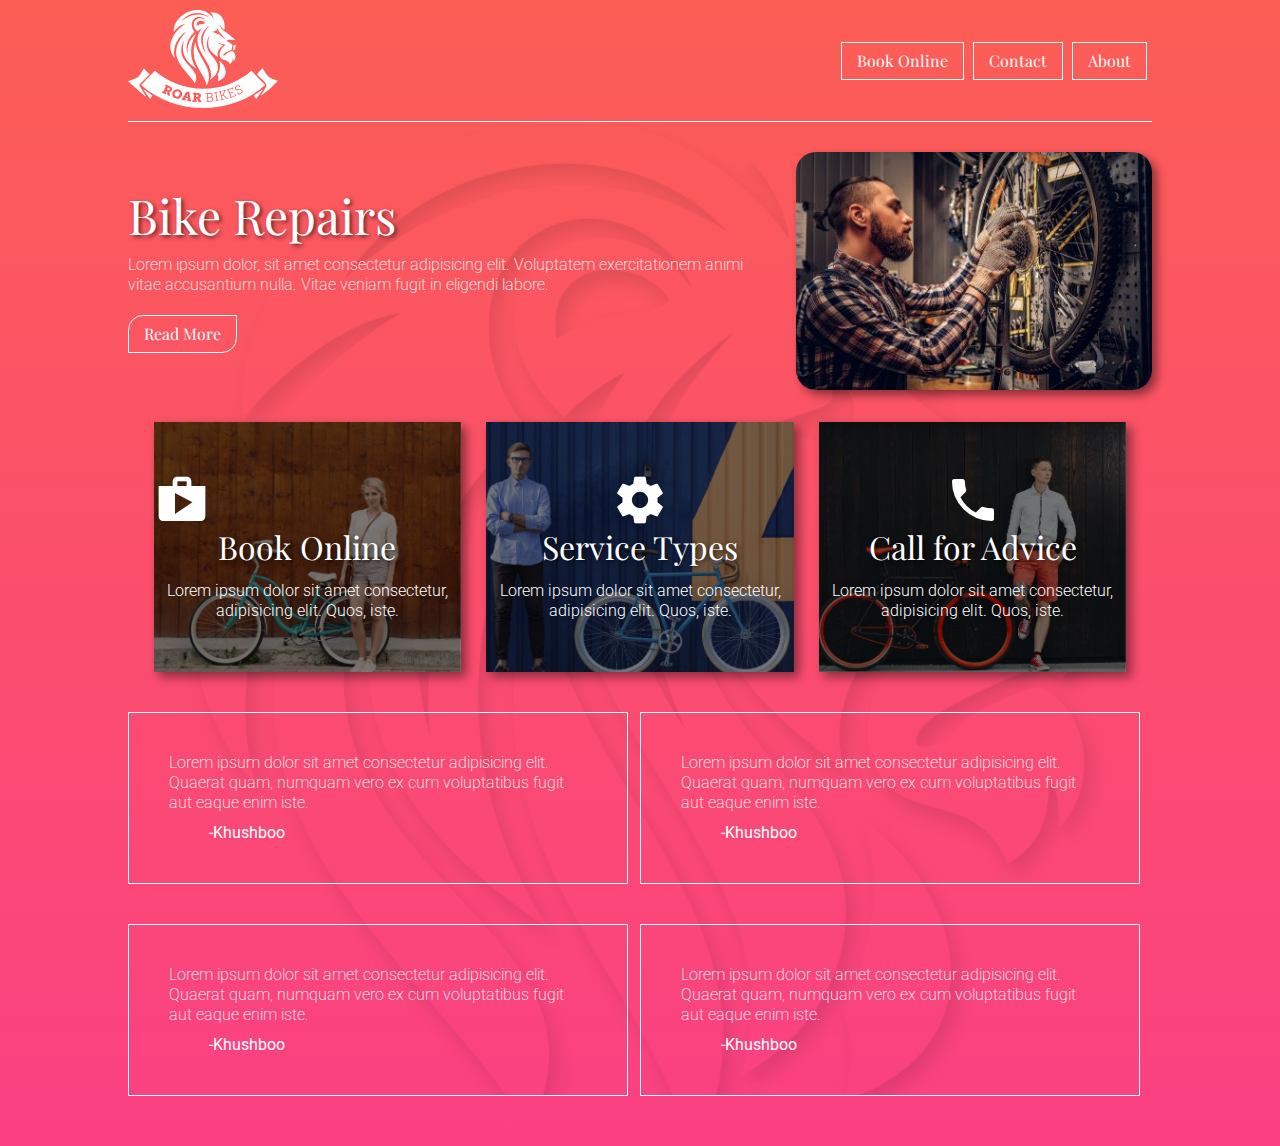
<file: index.html>
<!DOCTYPE html>
<html lang="en">

<head>
    <meta charset="UTF-8">
    <meta http-equiv="X-UA-Compatible" content="IE=edge">
    <meta name="viewport" content="width=device-width, initial-scale=1.0">
    <title>Roar Bikes</title>
    <link rel="stylesheet" href="css-reset.css">
    <link rel="stylesheet" href="style.css">
    <link
        href="https://fonts.googleapis.com/css2?family=Playfair+Display:ital,wght@0,400;0,500;0,600;0,700;0,800;0,900;1,400;1,500;1,600;1,700;1,800;1,900&family=Roboto:ital,wght@0,100;0,300;0,400;0,500;0,700;0,900;1,100;1,300;1,400;1,500;1,700;1,900&display=swap"
        rel="stylesheet">
    <link href="https://fonts.googleapis.com/icon?family=Material+Icons" rel="stylesheet">
</head>

<body>
    <div class="container">
        <header>
            <div class="logo-image">
                <a href="index.html"><img src="images/logo-roar-bikes.svg" alt="logo"></a>
            </div>
            <nav>
                <div class="nav-button">
                    <a href="#">Book Online</a>

                    <div class="dropdown">
                        <div class="nav-button"><a href="#">Onsite Service</a></div>
                        <div class="nav-button"><a href="#">Parts Delivery</a></div>
                        <div class="nav-button"><a href="#">Request Callback</a></div>
                    </div>

                </div>
                <div class="nav-button">
                    <a href="contact.html">Contact</a>
                </div>
                <div class="nav-button">
                    <a href="#">About</a>
                </div>
            </nav>
        </header>
        <main>
            <div class="herobox1">
                <h2>Bike Repairs</h2>
                <p>Lorem ipsum dolor, sit amet consectetur adipisicing elit. Voluptatem exercitationem animi vitae
                    accusantium nulla. Vitae veniam fugit in eligendi labore.</p>
                <a href="dummy.html" class="mybutton">Read More</a>
            </div>
            <div class="herobox2">
                <img src="images/image-bike-repair-service.jpg" alt="bike-repair-image">
            </div>
        </main>
        <div class="cards">
            <div class="card1">
                <a href="#">
                    <i class="material-icons mysize">shopping_bag</i>
                    <h3 class="cards-h3">Book Online</h3>
                    <p class="cards-p">Lorem ipsum dolor sit amet consectetur, adipisicing elit. Quos, iste.</p>
                </a>
            </div>
            <div class="card2">
                <a href="#">
                    <i class="material-icons mysize">settings</i>
                    <h3 class="cards-h3">Service Types</h3>
                    <p class="cards-p">Lorem ipsum dolor sit amet consectetur, adipisicing elit. Quos, iste.</p>
                </a>
            </div>
            <div class="card3">
                <a href="#">
                    <i class="material-icons mysize">phone</i>
                    <h3 class="cards-h3">Call for Advice</h3>
                    <p class="cards-p">Lorem ipsum dolor sit amet consectetur, adipisicing elit. Quos, iste.</p>
                </a>
            </div>
        </div>
        <div class="testimonials">
            <div class="tbox">
                <p>Lorem ipsum dolor sit amet consectetur adipisicing elit. Quaerat quam, numquam vero ex cum
                    voluptatibus fugit aut eaque enim iste.</p>
                <p>-Khushboo</p>
            </div>
            <div class="tbox">
                <p>Lorem ipsum dolor sit amet consectetur adipisicing elit. Quaerat quam, numquam vero ex cum
                    voluptatibus fugit aut eaque enim iste.</p>
                <p>-Khushboo</p>
            </div>
            <div class="tbox">
                <p>Lorem ipsum dolor sit amet consectetur adipisicing elit. Quaerat quam, numquam vero ex cum
                    voluptatibus fugit aut eaque enim iste.</p>
                <p>-Khushboo</p>
            </div>
            <div class="tbox">
                <p>Lorem ipsum dolor sit amet consectetur adipisicing elit. Quaerat quam, numquam vero ex cum
                    voluptatibus fugit aut eaque enim iste.</p>
                <p>-Khushboo</p>
            </div>
        </div>
    </div>
</body>

</html>
</file>
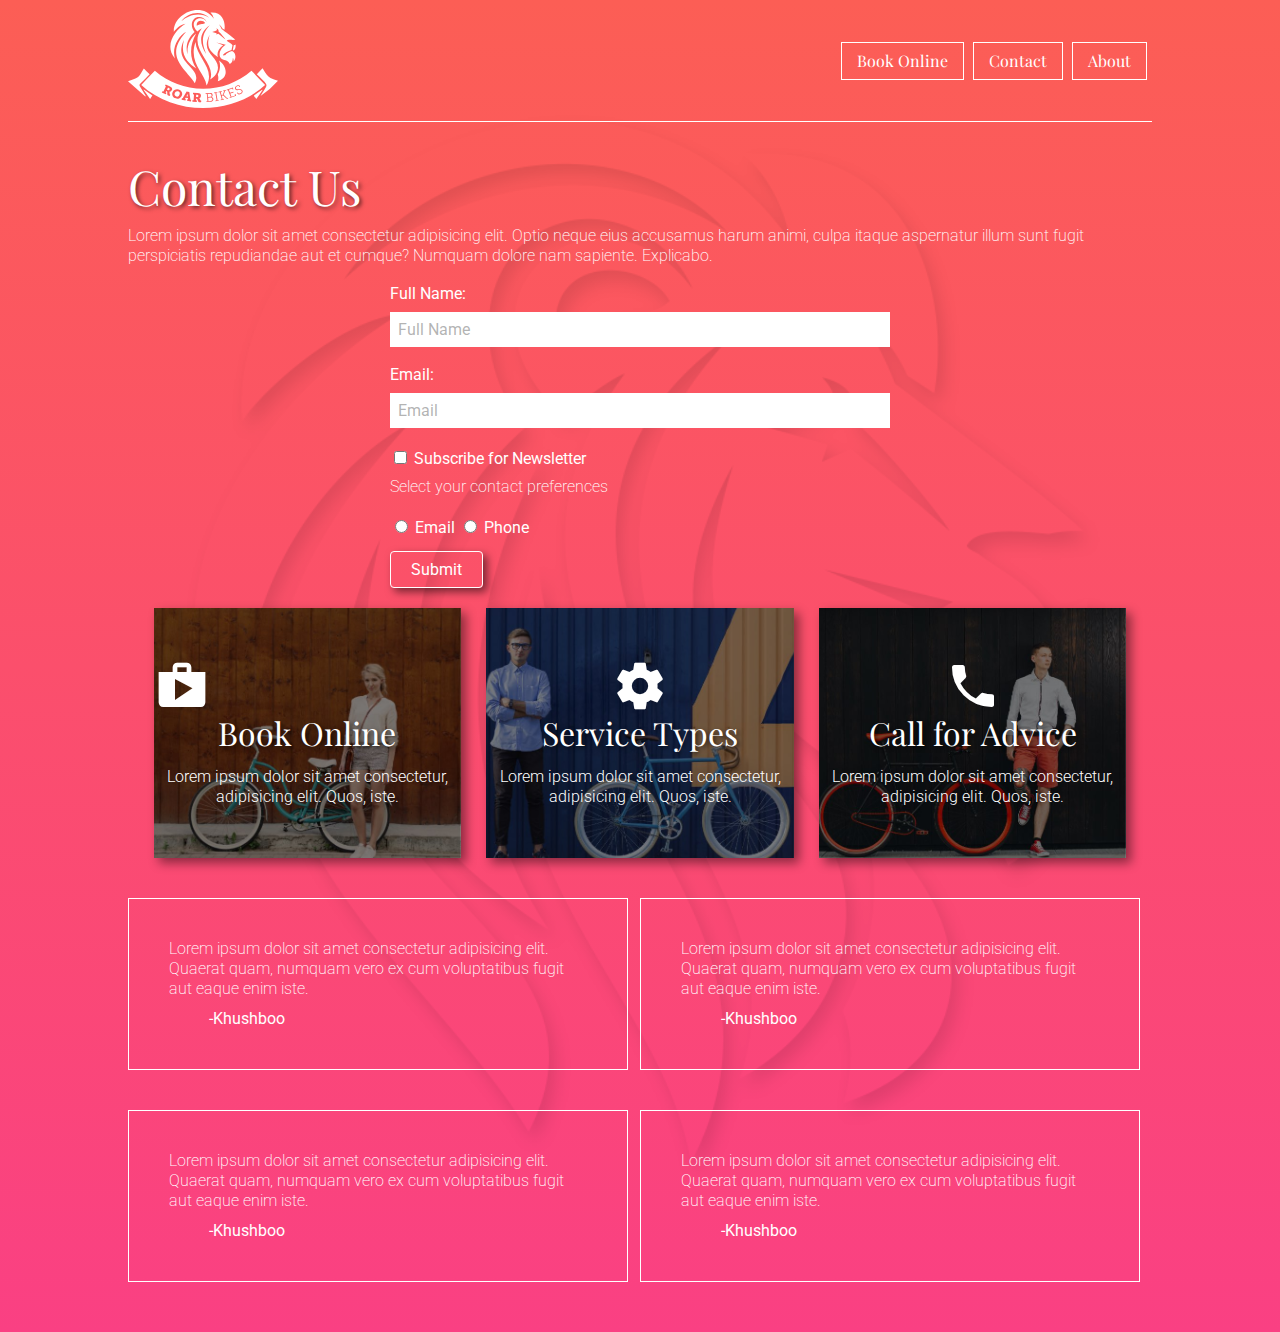
<file: contact.html>
<!DOCTYPE html>
<html lang="en">

<head>
    <meta charset="UTF-8">
    <meta http-equiv="X-UA-Compatible" content="IE=edge">
    <meta name="viewport" content="width=device-width, initial-scale=1.0">
    <title>Roar Bikes - Contact Page</title>
    <link rel="stylesheet" href="css-reset.css">
    <link rel="stylesheet" href="style.css">
    <link
        href="https://fonts.googleapis.com/css2?family=Playfair+Display:ital,wght@0,400;0,500;0,600;0,700;0,800;0,900;1,400;1,500;1,600;1,700;1,800;1,900&family=Roboto:ital,wght@0,100;0,300;0,400;0,500;0,700;0,900;1,100;1,300;1,400;1,500;1,700;1,900&display=swap"
        rel="stylesheet">
    <link href="https://fonts.googleapis.com/icon?family=Material+Icons" rel="stylesheet">
    <meta name="description"
        content="This page is of roar bikes and this bikes are very popular. Please contact in case of any queries.">
</head>

<body>
    <div class="container">
        <header>
            <div class="logo-image">
                <a href="index.html"><img src="images/logo-roar-bikes.svg" alt="logo"></a>
            </div>
            <nav>
                <div class="nav-button">
                    <a href="index.html">Book Online</a>

                    <div class="dropdown">
                        <div class="nav-button"><a href="#">Onsite Service</a></div>
                        <div class="nav-button"><a href="#">Parts Delivery</a></div>
                        <div class="nav-button"><a href="#">Request Callback</a></div>
                    </div>

                </div>
                <div class="nav-button">
                    <a href="#">Contact</a>
                </div>
                <div class="nav-button">
                    <a href="#">About</a>
                </div>
            </nav>
        </header>
        <div class="main2">
            <h2>Contact Us</h2>
            <p>
                Lorem ipsum dolor sit amet consectetur adipisicing elit. Optio neque eius accusamus harum animi, culpa
                itaque aspernatur illum sunt fugit perspiciatis repudiandae aut et cumque? Numquam dolore nam sapiente.
                Explicabo.
            </p>
            <form action="mail.php" method="post">
                <div class="input-wrapper">
                    <label for="name" class="nextline">Full Name: </label>
                    <input type="text" name="name" id="name" placeholder="Full Name">
                </div>
                <div class="input-wrapper">
                    <label for="email" class="nextline">Email: </label>
                    <input type="email" name="email" id="email" placeholder="Email">
                </div>
                <div class="input-wrapper">
                    <input type="checkbox" name="subscribe" id="subscribe" value="yes-subscribed">
                    <label for="subscribe">Subscribe for Newsletter</label>
                </div>
                <div class="input-wrapper">
                    <p> Select your contact preferences</p>
                    <input type="radio" name="contact-pref" id="Email2" value="Email2">
                    <label for="Email2">Email</label>
                    <input type="radio" name="contact-pref" id="phone" value="phone">
                    <label for="phone">Phone</label>
                </div>
                <input type="submit" value="Submit">
            </form>
        </div>
        <div class="cards">
            <div class="card1">
                <a href="#">
                    <i class="material-icons mysize">shopping_bag</i>
                    <h3 class="cards-h3">Book Online</h3>
                    <p class="cards-p">Lorem ipsum dolor sit amet consectetur, adipisicing elit. Quos, iste.</p>
                </a>
            </div>
            <div class="card2">
                <a href="#">
                    <i class="material-icons mysize">settings</i>
                    <h3 class="cards-h3">Service Types</h3>
                    <p class="cards-p">Lorem ipsum dolor sit amet consectetur, adipisicing elit. Quos, iste.</p>
                </a>
            </div>
            <div class="card3">
                <a href="#">
                    <i class="material-icons mysize">phone</i>
                    <h3 class="cards-h3">Call for Advice</h3>
                    <p class="cards-p">Lorem ipsum dolor sit amet consectetur, adipisicing elit. Quos, iste.</p>
                </a>
            </div>
        </div>
        <div class="testimonials">
            <div class="tbox">
                <p>Lorem ipsum dolor sit amet consectetur adipisicing elit. Quaerat quam, numquam vero ex cum
                    voluptatibus fugit aut eaque enim iste.</p>
                <p>-Khushboo</p>
            </div>
            <div class="tbox">
                <p>Lorem ipsum dolor sit amet consectetur adipisicing elit. Quaerat quam, numquam vero ex cum
                    voluptatibus fugit aut eaque enim iste.</p>
                <p>-Khushboo</p>
            </div>
            <div class="tbox">
                <p>Lorem ipsum dolor sit amet consectetur adipisicing elit. Quaerat quam, numquam vero ex cum
                    voluptatibus fugit aut eaque enim iste.</p>
                <p>-Khushboo</p>
            </div>
            <div class="tbox">
                <p>Lorem ipsum dolor sit amet consectetur adipisicing elit. Quaerat quam, numquam vero ex cum
                    voluptatibus fugit aut eaque enim iste.</p>
                <p>-Khushboo</p>
            </div>
        </div>
    </div>
</body>

</html>
</file>
<file: style.css>
html{
    background-image: linear-gradient(#FC5E55,#FA4083);
}
body{
    background-image: url(images/image-lion-background.png);
    background-position: top center;
    background-size: cover;
    font-family: 'Roboto', sans-serif;
    font-size: 1rem;
    color: white;
}
a{
    text-decoration: none;
    color: white;
}
.container{
    width: 1024px;
    min-height: 200px;
    margin-left: auto;
    margin-right: auto;
}
header{
    display: flex;
    justify-content: space-between;
    align-items: center;
    padding-top: 10px;
    padding-bottom: 10px;
    border-bottom: 1px solid white;
}
main{
    min-height: 300px;
    display: flex;
    align-items: center;
}
/* styling for contact us page main section starts*/
.main2{
    min-height: 300px;
    padding-top: 40px;
}

.main2 p{
    margin-top: 5px;
    margin-bottom: 20px;
}
/* styling for contact us page main section ends*/
.herobox1{
    flex: 2; 
    padding-right: 2rem; 
    /*margin: auto;*/
}
a.mybutton{
    font-family: 'Playfair Display', serif;
    border: 1px solid white;
    padding: 10px 15px;
    display: inline-block;
    margin-top: 20px;
    border-radius: 15px 0 15px 0;
}
a.mybutton:hover{
    color: #FA4083;
    background-color: white;
    box-shadow: 4px 4px 8px rgba(0, 0, 0, 0.521);
    transition: 0.5s;
}
.herobox2{
    flex: 1;
    /*margin: auto;*/
}
.herobox2 img{
    border-radius: 20px;
    box-shadow: 5px 5px 10px rgba(0, 0, 0, 0.445);
}
h2{
    font-family: 'Playfair Display', serif;
    font-size: 3rem;
    margin-bottom: 1rem;
    font-weight: 400;
    text-shadow: 2px 2px 4px rgba(0, 0, 0, 0.61);
}
p{
    font-weight: 200;
    line-height: 1.25rem;
}

.cards{
    display: flex;
    justify-content: space-evenly;
    text-align: center;
}
.card1{
    background-image: url(images/image-background-card1-b.jpg);
    background-position: center;
    background-size: cover;
    min-height: 250px;
    width: 30%;
}
.card2{
    background-image: url(images/image-background-card2-b.jpg);
    background-position: center;
    background-size: cover;
    min-height: 250px;
    width: 30%;
}
.card3{
    background-image: url(images/image-background-card3-b.jpg);
    background-position: center;
    background-size: cover;
    min-height: 250px;
    width: 30%;
}
.card1, .card2, .card3{
    box-sizing: border-box;
    box-shadow: 5px 5px 10px rgba(0, 0, 0, 0.445);
}
.cards-h3{
    font-weight: 400;
    font-size: 2rem;
    font-family: 'Playfair Display', serif;
    margin-bottom: 1.1rem;
    text-shadow: 2px 2px 4px rgba(0, 0, 0, 0.61);
}
.cards-p{
    font-size: 1rem;
    font-weight: 300;
}

.cards i{
    font-size: 56px;
    padding-top: 50px;
}
.nav-button{
    font-family: 'Playfair Display', serif;
    text-decoration: none;
    color: white;
    border: 1px solid white;
    padding: 10px 15px;
    display: inline-block;
    margin-right: 5px;
    position: relative;
}
.testimonials{
    display: flex;
    flex-wrap: wrap;
    justify-content: space-evenly;
    margin-bottom: 50px;
}
.tbox{
    width: 500px;
    padding: 40px;
    border: 1px solid white;
    margin-top: 40px;
    box-sizing: border-box;
    margin-right: 12px;
}

.tbox p:last-of-type{
    padding-left: 40px;
    margin-top: 10px;
    font-weight: 400;
}
.dropdown{
    display: none;
    position: absolute;
    z-index: 1;
    padding-top: 10px;
    text-align: center;
    margin-left: -16px;
}
.nav-button:hover .dropdown{
    display: block;
}
.dropdown .nav-button{
    width: 150px;
    background-color: #FC5E55;
}
.dropdown .nav-button a{
    color: white;
}
form{
    width: 500px;
    margin: auto;
    margin-bottom: 20px;
}
.input-wrapper{
    margin-bottom: 10px;
}
.nextline{
    display: block;
    margin-bottom: 10px;
}
input[type=text], input[type=email]{
    padding: 8px 8px;
    border: none;
    font-family: 'Roboto', sans-serif;
    font-weight: 400;
    font-size: 1rem;
    color: #FC5E55;
    margin-bottom: 10px;
    width: 100%;
    box-sizing: border-box;
}
input::placeholder{
    color: rgba(128, 128, 128, 0.596);
}

input[type=submit]{
    border: 1px solid white;
    font-size: 1rem;
    font-family: 'Roboto', sans-serif;
    padding: 8px 20px;
    margin-top: 5px;
    border-radius: 4px;
    box-shadow: 4px 4px 8px rgba(0, 0, 0, 0.521);
    background-color: rgba(255, 255, 255, 0);
    color: white;
}

input[type=submit]:hover{
    background-color: white;
    color: #FC5E55;
    transition: 600ms;
}
</file>
